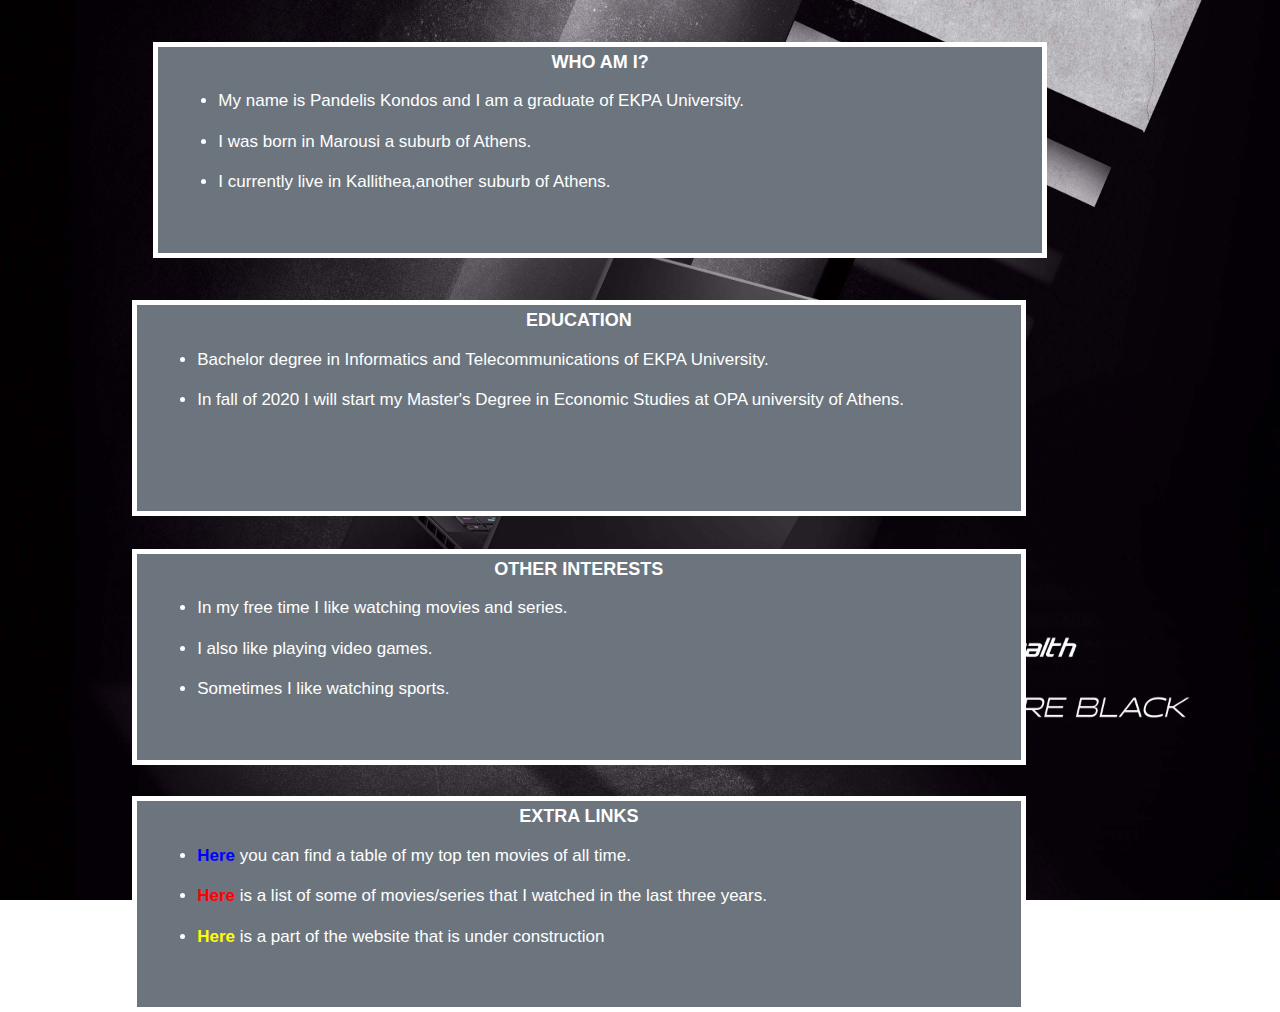
<file: index.html>
<!DOCTYPE html>
<html>
    <head>
        <title>My web page!</title>
        <meta name="viewport" content="width=device-width,initial-scale=1.0">
        <link rel="stylesheet" href="https://maxcdn.bootstrapcdn.com/bootstrap/4.0.0/css/bootstrap.min.css" integrity="sha384-Gn5384xqQ1aoWXA+058RXPxPg6fy4IWvTNh0E263XmFcJlSAwiGgFAW/dAiS6JXm" crossorigin="anonymous">
        <link rel="stylesheet" type="text/css" href="myindex.css" media="screen"/>

        <style>
            body {
                background-image: url('unnamed.jpg');
                background-repeat: no-repeat;
                background-attachment: fixed;
                background-size: 100% 100%;
            }

            @media screen and (max-width: 1696px){
                .container > div{
                    position: absolute;
                    background-color:#6C757E;
                    font-size:17px;
                    padding:9px;
                    text-align: left;
                    box-sizing:border-box;
                    border-style:solid;
                    border-color:white;
                    border-width:5px;
                    height:24%;
                    color:white;
                }


                @media screen and (max-width: 900px){
                      .container >div{
                        font-size:13px;
                        height: 24%;
                      }
                  }

                  @media screen and (max-width: 487px){
                        .container >div{
                          font-size:12.1px;
                          height:24%;
                        }
                    }

              @media screen and (max-width: 420px){
                    .container >div{
                      font-size:11px;
                      height:28%;
                    }

                    li {
                      margin:2px;
                    }
                }

              @media screen and (max-width: 340px){
                    .container >div{
                      font-size:10.5px;
                      height:28%;
                    }

                    li {
                      margin:2px;
                    }
                }

                @media screen and (max-width: 317px){
                      .container >div{
                        font-size:8.7px;
                        height: 28%;
                      }

                      li {
                        margin:2px;
                      }
                  }

                  @media screen and (max-width: 271px){
                        .container >div{
                          font-size:8.2px;
                          height: 28%;
                        }

                        li {
                          margin:2px;
                        }
                    }

              div h3{
                  text-transform: uppercase;
                  font-weight: 600;
                  text-align:center;
                  font-size: 18px;
              }

                #one {
                    position:absolute;
                    width: 69.8%;
                    left: 11.2%;
                    top:0.2%;
                    background: #6C757E;
                }

                #two {
                    position: absolute;
                    width: 69.8%;
                    left: 7.2%;
                    top: 28.88%;
                    background: #6C757E;
                }

                #three {
                  position: absolute;
                  width: 69.8%;
                  left: 7.2%;
                  top: 56.52%;
                  background: #6C757E;
                }

                #four {
                  position: absolute;
                  width: 69.8%;
                  left: 7.2%;
                  top: 84%;
                  background: #6C757E;
                }
            }
        </style>
      </head>
      <body>

          <div class="container">
              <div id="one">
                  <h3>Who am i?</h3>
                  <ul>
                      <li>My name is Pandelis Kondos and I am a graduate of EKPA University.</li>
                      <li>I was born in Marousi a suburb of Athens.</li>
                      <li>I currently live in Kallithea,another suburb of Athens.</li>
                  </ul>
              </div>

              <div id="two">
                  <h3>Education</h3>
                  <ul>
                      <li>Bachelor degree in Informatics and Telecommunications of EKPA University.</li>
                      <li>In fall of 2020 I will start my Master's Degree in Economic Studies at OPA university of Athens.</li>
                  </ul>
              </div>

              <div id="three">
                  <h3>Other interests</h3>
                  <ul>
                        <li>In my free time I like watching movies and series.</li>
                        <li>I also like playing video games.</li>
                        <li>Sometimes I like watching sports.</li>
                  </ul>
              </div>

              <div id="four">
                    <h3>Extra Links</h3>
                    <ul>
                        <li><a href="moviestop10.html" class="here-1">Here</a> you can find a table of my top ten movies of all time.</li>
                        <li><a href="pastmovies.html" class="here-2">Here</a> is a list of some of movies/series that I watched in the last three years.</li>
                        <li><a href="underconstruction.html" class="here-3">Here</a> is a part of the website that is under construction</li>
                    </ul>

              </div>
          </div>
      </body>
</html>
</file>
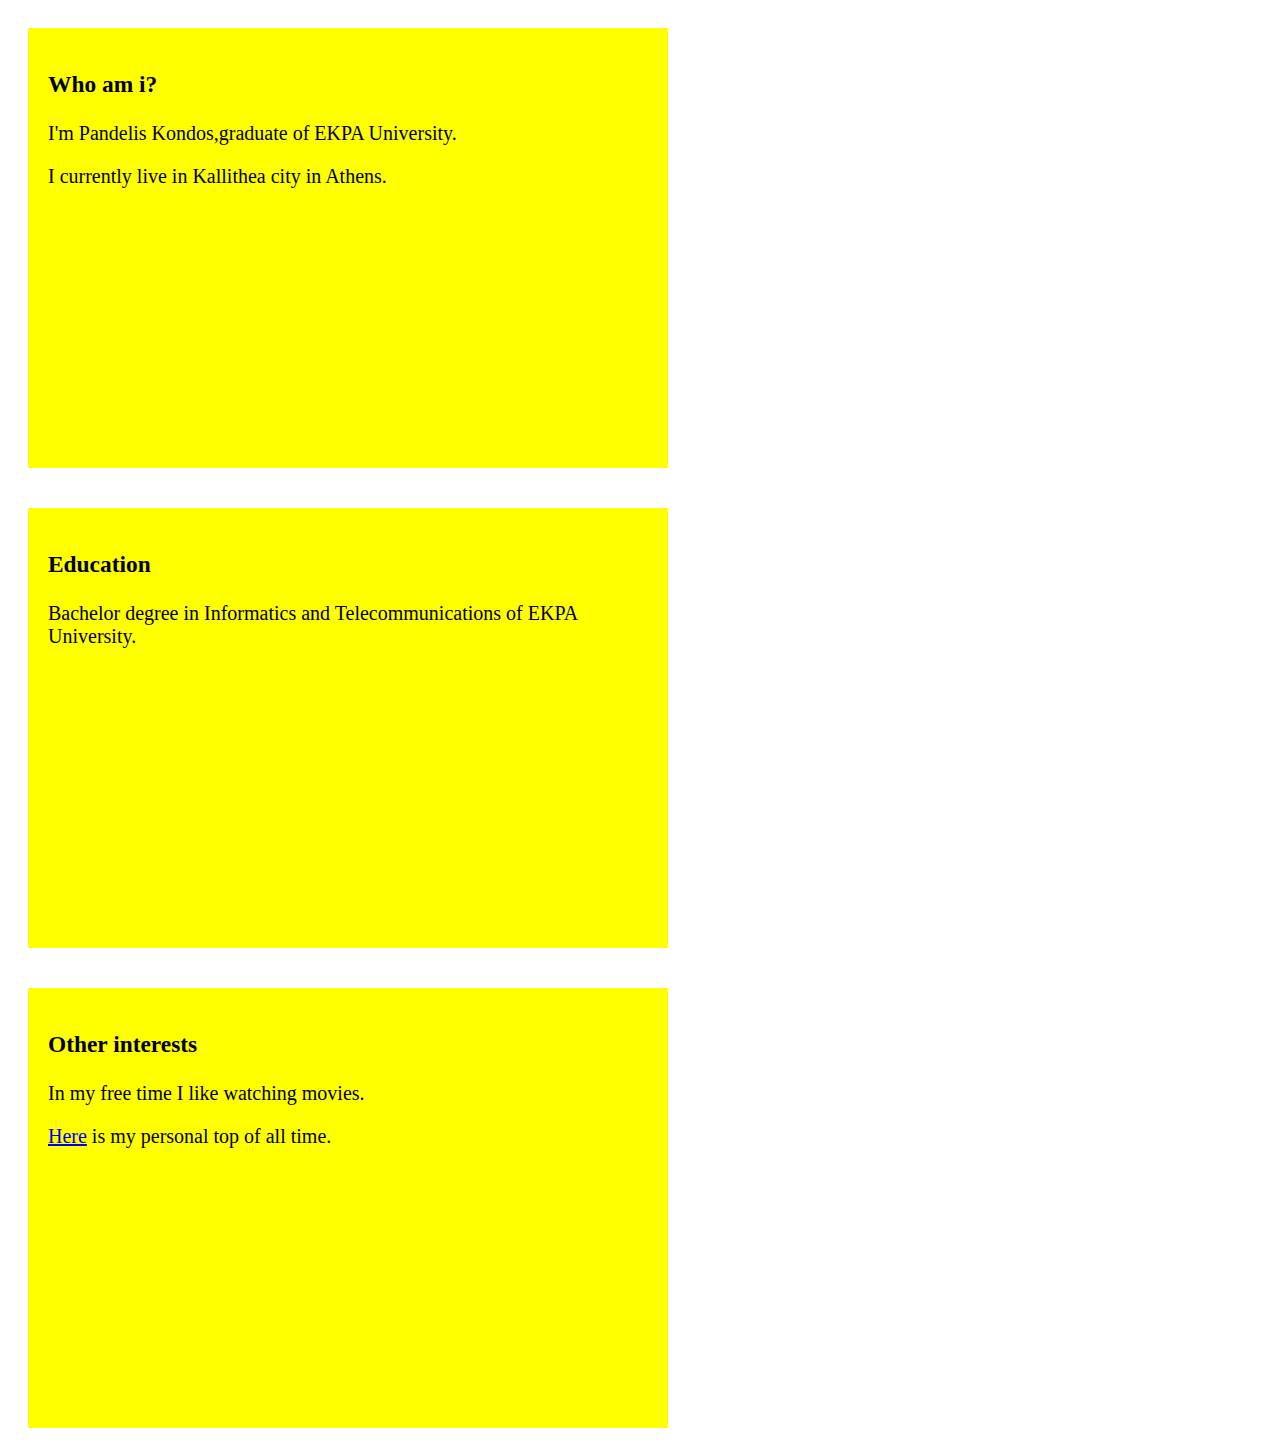
<file: project0/project0/index.html>
<!DOCTYPE html>
<html>
    <head>
        <title>My web page!</title>
        <meta name="viewport" content="width=device-width,initial-scale=1.0">
        <style>
            .container{
                display:flex;
                flex-wrap:wrap;
            }

            .container > div{
                background-color:yellow;
                font-size:20px;
                margin:20px;
                padding:20px;
                width:600px;
                height:400px;
            }
        </style>
      </head>
      <body>
          <div class="container">
              <div>
                  <h3 id="pinfo">Who am i?</h4>
                  <p>I'm Pandelis Kondos,graduate of EKPA University.</p>
                  <p>I currently live in Kallithea city in Athens.</p>
              </div>

              <div>
                  <h3 id="education">Education</h4>
                  <p>Bachelor degree in Informatics and Telecommunications of EKPA University.</p>
              </div>

              <div>
                  <h3 id="interests">Other interests</h4>
                  <p>In my free time I like watching movies.</p>
                  <p><a href="movies.html">Here</a> is my personal top of all time.</p>
              </div>
          </div>
      </body>
</html>
</file>
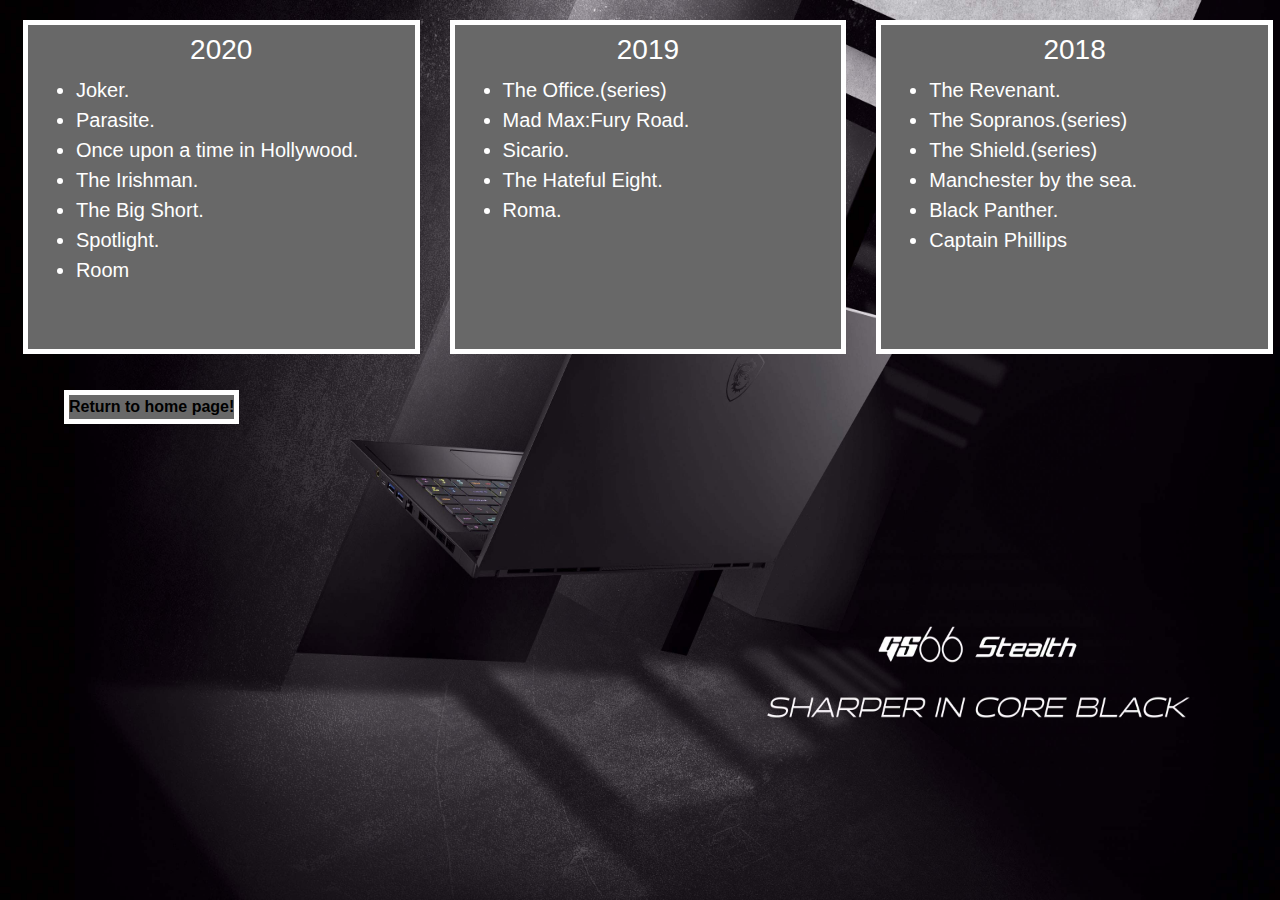
<file: movies2020.html>
<!DOCTYPE html>
<html>

		<head>
				<title>My web page!</title>
				<meta name="viewport" content="width=device-width,initial-scale=1.0">
				<link rel="stylesheet" href="https://maxcdn.bootstrapcdn.com/bootstrap/4.0.0/css/bootstrap.min.css" integrity="sha384-Gn5384xqQ1aoWXA+058RXPxPg6fy4IWvTNh0E263XmFcJlSAwiGgFAW/dAiS6JXm" crossorigin="anonymous">
				<link rel="stylesheet" type="text/css" href="movies2020.css" media="screen"/>

				<style>
					body {
						background-image: url('unnamed.jpg');
						background-repeat: no-repeat;
						background-attachment: fixed;
						background-size: 100% 100%;
					}
				</style>
		</head>
		<body>
				<div class="container-fluid">
						<a href="index.html" class="return">Return to home page!</a>
						<div class="row">
								<div class="col-lg">
										<div class="resizedbox">
												<h3>2020</h3>
												<ul>
														<li>Joker.</li>
														<li>Parasite.</li>
														<li>Once upon a time in Hollywood.</li>
														<li>The Irishman.</li>
														<li>The Big Short.</li>
														<li>Spotlight.</li>
														<li>Room</li>
													</ul>
										</div>
								</div>




								<div class="col-lg">
										<div class="resizedbox">
												<h3>2019</h3>
												<ul>
														<li>The Office.(series)</li>
														<li>Mad Max:Fury Road.</li>
														<li>Sicario.</li>
														<li>The Hateful Eight.</li>
														<li>Roma.</li>
												</ul>
										</div>
								</div>

								<div class="col-lg">
										<div class="resizedbox">
												<h3>2018</h3>
												<ul>
														<li>The Revenant.</li>
														<li>The Sopranos.(series)</li>
														<li>The Shield.(series)</li>
														<li>Manchester by the sea.</li>
														<li>Black Panther.</li>
														<li>Captain Phillips</li>
												</ul>
										</div>
								</div>

							</div>
					</div>

				</div>
		</body>
</html>
</file>
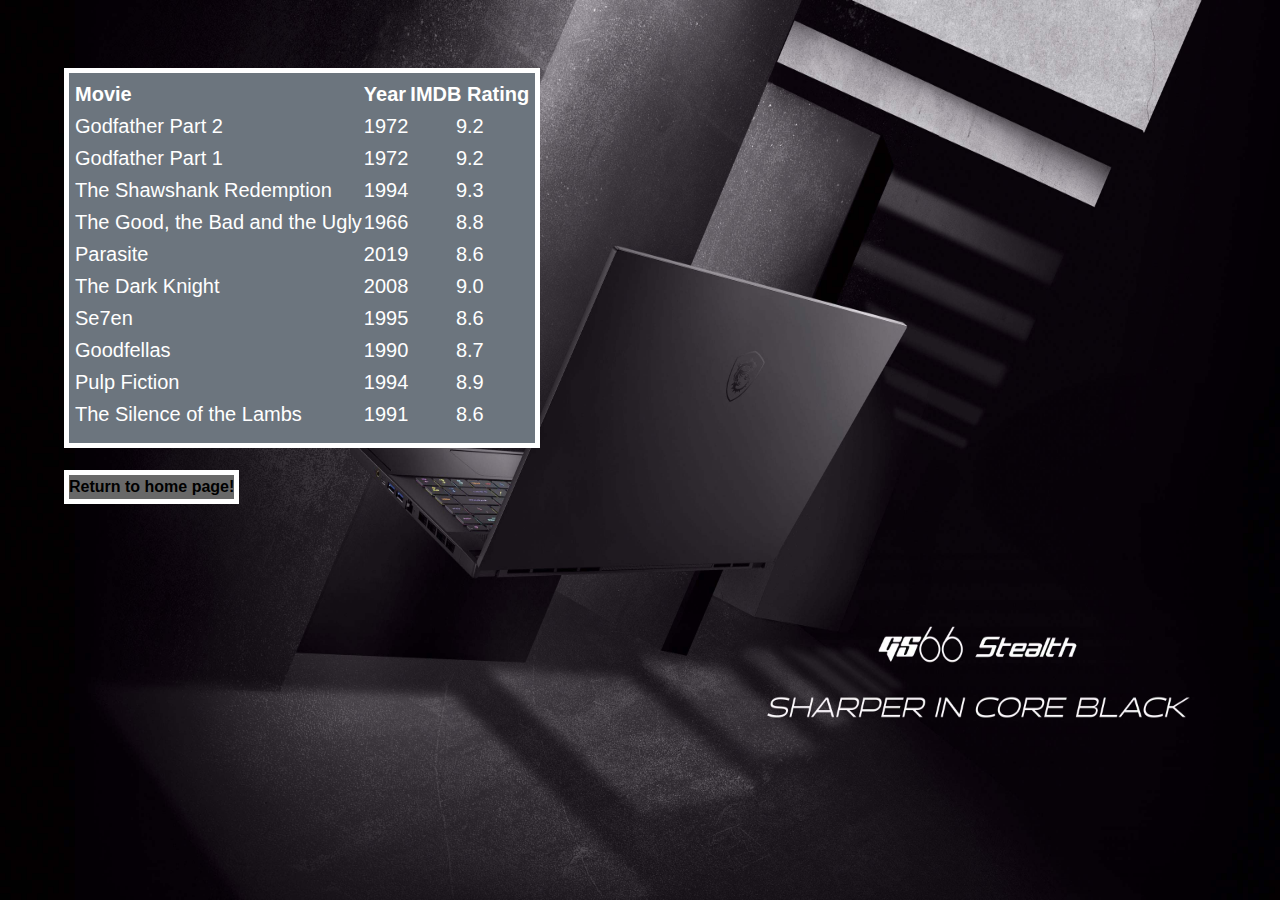
<file: moviestop10.html>
<!DOCTYPE html>
<html>

		<head>
				<title>My web page!</title>
				<meta name="viewport" content="width=device-width,initial-scale=1.0">
				<link rel="stylesheet" href="https://maxcdn.bootstrapcdn.com/bootstrap/4.0.0/css/bootstrap.min.css" integrity="sha384-Gn5384xqQ1aoWXA+058RXPxPg6fy4IWvTNh0E263XmFcJlSAwiGgFAW/dAiS6JXm" crossorigin="anonymous">
				<link rel="stylesheet" type="text/css" href="moviestop10.css" media="screen"/>

				<style>
					body {
						background-image: url('unnamed.jpg');
						background-repeat: no-repeat;
						background-attachment: fixed;
						background-size: 100% 100%;
					}
				</style>
		</head>
		<body>
				<div class="container">
					<div class="resizedbox">
						<table>

						<tr>
								<th>Movie</th>
								<th>Year</th>
								<th>IMDB Rating</th>
						</tr>


						<tr>
								<td>Godfather Part 2</td>
								<td>1972</td>
								<td class="imdb">9.2</td>
						</tr>


						<tr>
								<td>Godfather Part 1</td>
								<td>1972</td>
								<td class="imdb">9.2</td>
						</tr>

						<tr>
								<td>The Shawshank Redemption</td>
								<td>1994</td>
								<td class="imdb">9.3</td>
						</tr>

						<tr>
								<td>The Good, the Bad and the Ugly</td>
								<td>1966</td>
								<td class="imdb">8.8</td>
						</tr>

						<tr>
								<td>Parasite</td>
								<td>2019</td>
								<td class="imdb">8.6</td>
						</tr>

						<tr>
								<td>The Dark Knight</td>
								<td>2008</td>
								<td class="imdb">9.0</td>
						</tr>

						<tr>
								<td>Se7en</td>
								<td>1995</td>
								<td class="imdb">8.6</td>
						</tr>

						<tr>
								<td>Goodfellas</td>
								<td>1990</td>
								<td class="imdb">8.7</td>
						</tr>

						<tr>
								<td>Pulp Fiction</td>
								<td>1994</td>
								<td class="imdb">8.9</td>
						</tr>

						<tr>
								<td>The Silence of the Lambs</td>
								<td>1991</td>
								<td class="imdb">8.6</td>
						</tr>



					</table>
			</div>

			</div>
		<a href="index.html" class="return">Return to home page!</a>
		</body>
</html>
</file>
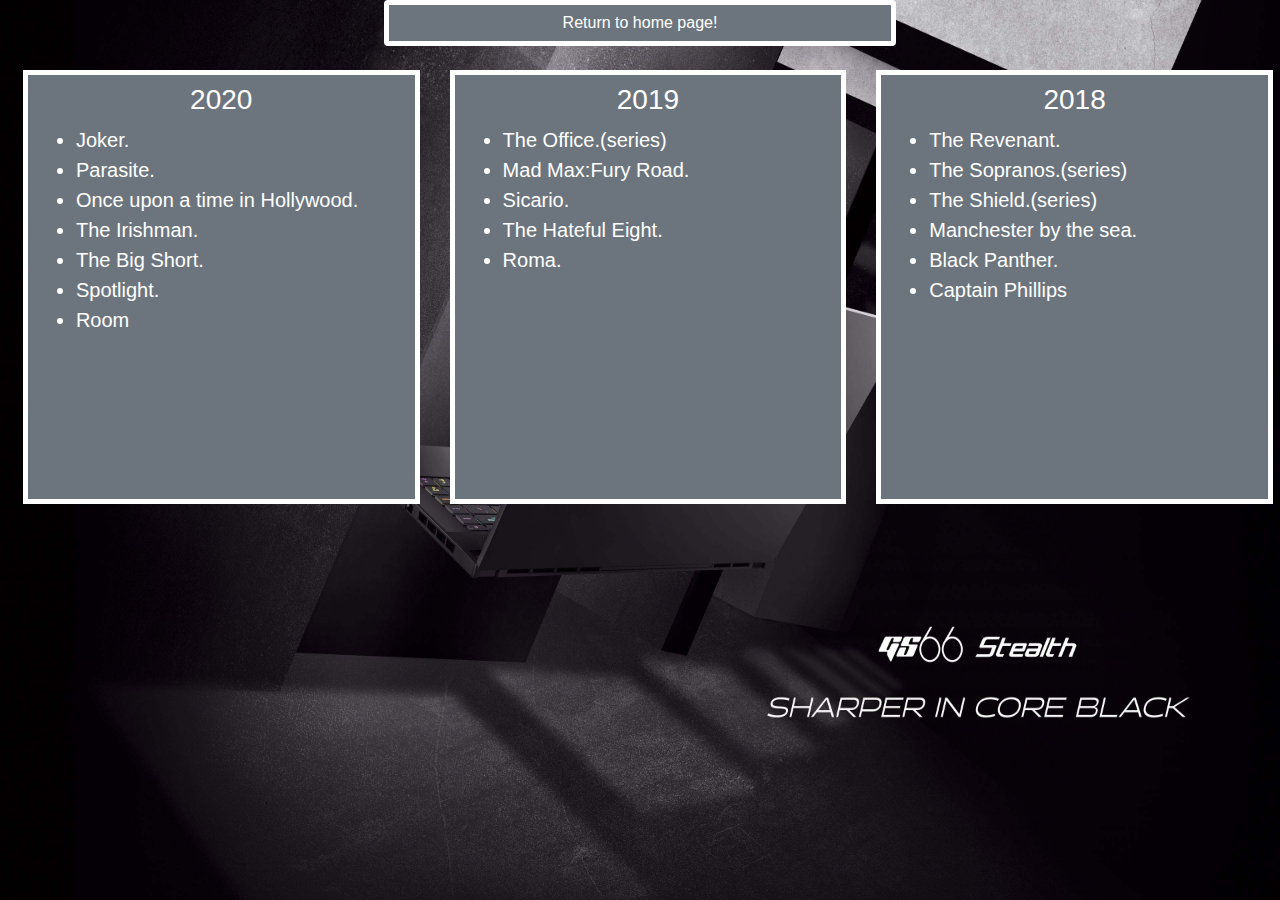
<file: pastmovies.html>
<!DOCTYPE html>
<html>

		<head>
				<title>My web page!</title>
				<meta name="viewport" content="width=device-width,initial-scale=1.0">
				<link rel="stylesheet" href="https://maxcdn.bootstrapcdn.com/bootstrap/4.0.0/css/bootstrap.min.css" integrity="sha384-Gn5384xqQ1aoWXA+058RXPxPg6fy4IWvTNh0E263XmFcJlSAwiGgFAW/dAiS6JXm" crossorigin="anonymous">
				<link rel="stylesheet" type="text/css" href="pastmovies.css" media="screen"/>

				<style>
					body {
						background-image: url('unnamed.jpg');
						background-repeat: no-repeat;
						background-attachment: fixed;
						background-size: 100% 100%;
					}
				</style>
		</head>
		<body>
				<div class="container-fluid">
					<a href="index.html" class="btn btn-secondary fixed-top">
							<span class="lg-view">Return to home page!</span>
							<span class="sm-view">Return!</span>
					</a>
						<div class="row">
								<div class="col-lg">
										<div class="resizedbox">
												<h3>2020</h3>
												<ul>
														<li>Joker.</li>
														<li>Parasite.</li>
														<li>Once upon a time in Hollywood.</li>
														<li>The Irishman.</li>
														<li>The Big Short.</li>
														<li>Spotlight.</li>
														<li>Room</li>
													</ul>
										</div>
								</div>




								<div class="col-lg">
										<div class="resizedbox">
												<h3>2019</h3>
												<ul>
														<li>The Office.(series)</li>
														<li>Mad Max:Fury Road.</li>
														<li>Sicario.</li>
														<li>The Hateful Eight.</li>
														<li>Roma.</li>
												</ul>
										</div>
								</div>

								<div class="col-lg">
										<div class="resizedbox">
												<h3>2018</h3>
												<ul>
														<li>The Revenant.</li>
														<li>The Sopranos.(series)</li>
														<li>The Shield.(series)</li>
														<li>Manchester by the sea.</li>
														<li>Black Panther.</li>
														<li>Captain Phillips</li>
												</ul>
										</div>
								</div>

							</div>
					</div>

				</div>
		</body>
</html>
</file>
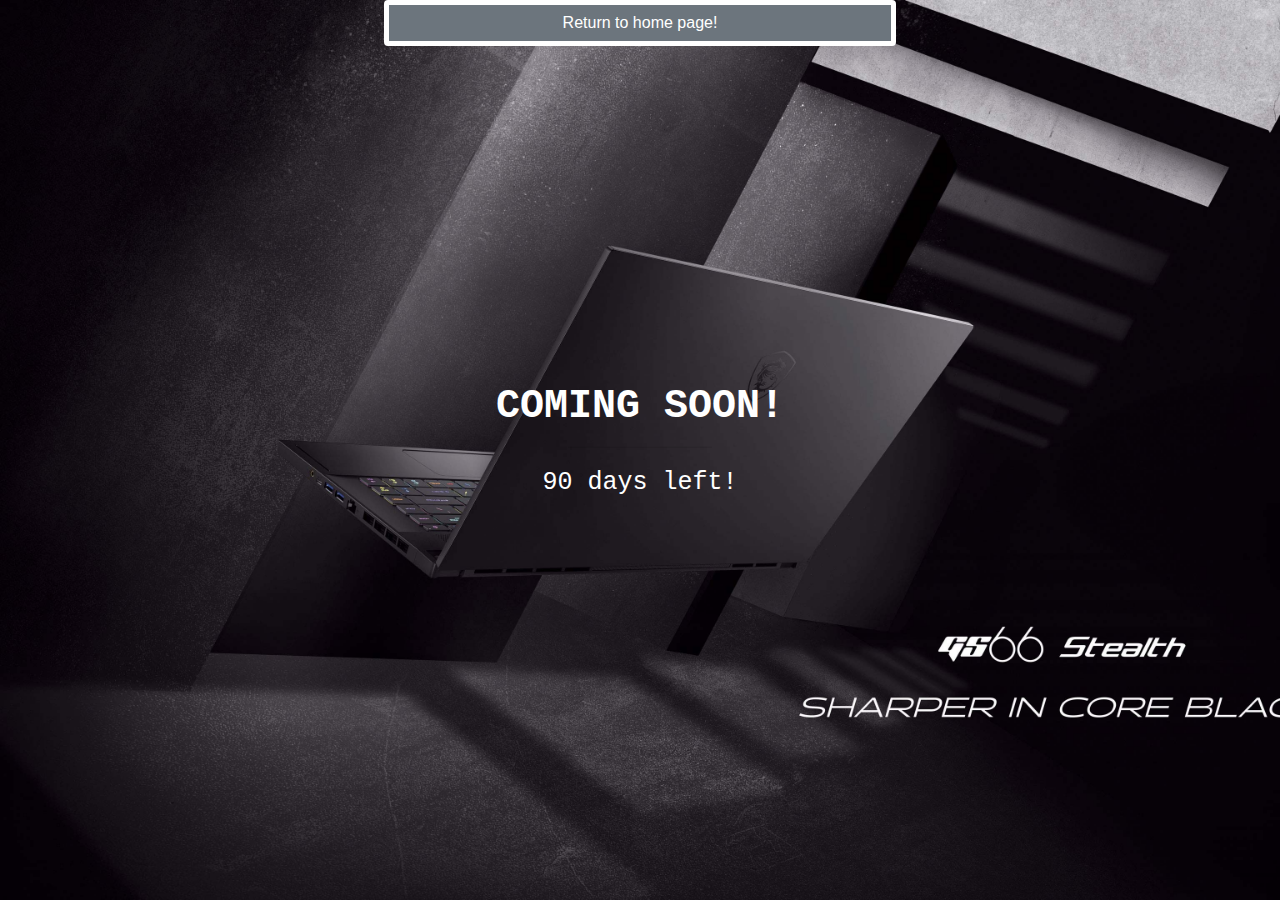
<file: underconstruction.html>
<!DOCTYPE html>
<html>
<head>
		<link rel="stylesheet" href="https://maxcdn.bootstrapcdn.com/bootstrap/4.0.0/css/bootstrap.min.css" integrity="sha384-Gn5384xqQ1aoWXA+058RXPxPg6fy4IWvTNh0E263XmFcJlSAwiGgFAW/dAiS6JXm" crossorigin="anonymous">
		<style>
		body,html{
			height:100%;
			margin:0;
		}

		.bgimg{
				background-image:url('unnamed.jpg');
				height:100%;
				background-position:center;
				background-size:cover;
				position:relative;
				color:white;
				font-family:"Courier New",Courier,monospace;
				font-size:25px;
		}

		.middle{
				position:absolute;
				top:50%;
				left:50%;
				transform:translate(-50%,-50%);
				text-align:center;
		}
		hr{
				margin:autp;
				width:50%;
		}

		.btn{
		  border-width:5px;
		  border-color:white;
		  width:40%;
		  margin-right:30%;
		  margin-left:30%;
		}

		h1{
			font-weight:900;
		}

		.lg-view{
				display:inline-block;
		 }

	 .sm-view{
			display:none;
		}

		@media screen and (max-width: 600px){
				.lg-view{
		     		display:none;
		     }

	     .sm-view{
				 	display:inline-block;
	    	}
		}
		</style>
</head>

<body>

<div class="bgimg">
		<div class="middle">
				<h1>COMING SOON!</h1>

				<hr>

				<p>90 days left!</p>
		</div>
</div>


<a href="index.html" class="btn btn-secondary fixed-top">
		<span class="lg-view">Return to home page!</span>
		<span class="sm-view">Return!</span>
</a>

</body>
</html>
</file>
<file: myindex.css>
.container {
  display: grid;
  grid-gap: 5rem;
  grid-template-columns: 400px 400px;
  display: flex;
  flex-wrap: wrap;
}

.container > div {
  position: absolute;
  background-color: #686868;
  font-size: 20px;
  margin: 20px;
  padding: 20px;
  text-align: left;
  width: 20%;
  box-sizing: border-box;
  border-style: solid;
  border-color: white;
  border-width: 5px;
  margin: 40px;
  height: 330px;
  color: white;
}

div h3 {
  text-transform: uppercase;
  font-weight: 900;
  text-align: center;
}

li {
  margin: 15px;
}

a, .here-3, .here-2, .here-1 {
  text-decoration: none;
  display: inline-block;
  text-align: center;
  color: black;
  font-weight: 900;
}

a:hover, .here-3:hover, .here-2:hover, .here-1:hover {
  background-color: white;
  color: black;
}

.here-1 {
  color: blue;
}

.here-2 {
  color: red;
}

.here-3 {
  color: yellow;
}

#one {
  top: 8px;
  left: 54px;
  margin-left: 10px;
  padding: 5px;
}

#two {
  top: 8px;
  right: 54px;
  margin-right: 10px;
  padding: 5px;
}

#three {
  bottom: 8px;
  left: 16px;
  margin-bottom: 10px;
  padding: 5px;
}

#four {
  bottom: 8px;
  right: 16px;
  margin-bottom: 10px;
  padding: 5px;
}

/*# sourceMappingURL=myindex.css.map */
</file>
<file: movies2020.css>
/*.container {
    display: grid;
    grid-gap: 5rem;
    grid-template-columns: 400px 400px;
    display:flex;
    flex-wrap:wrap;
}*/

.resizedbox{
    position: relative;
    background-color:#686868;
    font-size:20px;
    margin:20px;
    padding:8px;
    text-align: left;
    box-sizing:border-box;
    border-style:solid;
    border-color:white;
    border-width:5px;

    height:100%;
    color:white;

    /*top: 8px;
    left: 54px;
    margin-left:10px;
    margin-top:8px;
    padding:5px;*/
    width:100%;
    margin-left:2%;
}

@media (max-width: 992px) {
  .resizedbox{
      position: relative;
      background-color:#686868;
      font-size:20px;
      margin:40px;
      padding:8px;
      text-align: left;
      box-sizing:border-box;
      border-style:solid;
      border-color:white;
      border-width:5px;

      height:100%;
      color:white;
      margin-left:2%;

      /*top: 8px;
      left: 54px;
      margin-left:10px;
      margin-top:8px;
      padding:5px;*/


  }


  .col-lg{
    margin:2%;
  }

  a.return {
    position:relative;
    background-color:#686868;
    box-sizing:border-box;
    border-style:solid;
    border-color:white;
    border-width:5px;

          left:30px;
          top:3px;
    text-decoration: none;

    text-align: center;
    color: black;
    font-weight: 900;

    /* padding: 8px 16px;*/
  }
}


a {
  text-decoration: none;
  display: inline-block;
  text-align: center;
  color: black;
  font-weight: 900;

  /* padding: 8px 16px;*/
}

a:hover {
  background-color: white;
  color: black;
}

.return{
    position:absolute;
    background-color:#686868;
    box-sizing:border-box;
    border-style:solid;
    border-color:white;
    border-width:5px;

    left:64px;
    top:390px;

}

td.imdb{
    text-align:center;
}

td{
  margin:80px;
}
h3{
    text-align:center;
}


/*
@media (min-width: 768px) and (max-width: 991px) {
    .col-4 {
        height: 50%;
    }
}
@media (min-width: 992px) {
    .col-4 {
        height: 33%;
    }
}*/
/*
@media screen and (max-width: 900px){
      .container >div{
        font-size:18px;
        width:47.8%;
        height:320px;
      }
  }

@media screen and (max-width: 700px){
      .container >div{
        font-size:18px;
        width:47.8%;
      }
  }


@media screen and (max-width: 500px){
      .container >div{
        font-size:16px;
        width:41.8%;
      }
  }

  @media screen and (max-width: 300px){
        .container >div{
          font-size:14px;
          width:66.8%;
        }
    }
*/
</file>
<file: moviestop10.css>
.container {
    display: grid;
    grid-gap: 5rem;
    grid-template-columns: 400px 400px;
    display:flex;
    flex-wrap:wrap;
}

.resizedbox{
    position: absolute;
    background-color:#6C757E;
    font-size:20px;
    margin:20px;
    padding:20px;
    text-align: left;
    box-sizing:border-box;
    border-style:solid;
    border-color:white;
    border-width:5px;
    margin:60px;
    height:380px;
    color:white;

    top: 8px;
    left: 54px;
    margin-left:10px;
    padding:5px;
}

td.imdb{
    text-align:center;
}

td{
  margin:80px;
}


a {
  text-decoration: none;
  display: inline-block;
  text-align: center;
  color: black;
  font-weight: 900;
}

a:hover {
  background-color: white;
  color: black;
}

.return{
    position:absolute;
    background-color:#686868;
    box-sizing:border-box;
    border-style:solid;
    border-color:white;
    border-width:5px;

    left:64px;
    top:470px;
}

.btn{
  border-width:5px;
  border-color:white;
  width:40%;
  margin-right:30%;
  margin-left:30%;
}

.lg-view {
    display:inline-block;
}

.sm-view{
    display:none;
}


@media screen and (max-width: 598px){
      .container >div{
        font-size:16px;
      }

      .lg-view{
        display:none;
      }

      .sm-view{
        display:inline-block;
      }
  }

@media screen and (max-width: 429px){
        .container >div{
          font-size:14px;
        }

        .lg-view{
          display:none;
        }

        .sm-view{
          display:inline-block;
        }
    }

@media screen and (max-width: 327px){
          .container >div{
            font-size:12px;
          }

          .lg-view{
            display:none;
          }

          .sm-view{
            display:inline-block;
          }
}

@media screen and (max-width: 297px){
            .container >div{
              font-size:10px;
            }

            .lg-view{
              display:none;
            }

            .sm-view{
              display:inline-block;
            }
}
</file>
<file: pastmovies.css>
.resizedbox{
    position: relative;
    background-color:#6C757E;
    font-size:20px;
    margin:70px;
    padding:8px;
    text-align: left;
    box-sizing:border-box;
    border-style:solid;
    border-color:white;
    border-width:5px;

    height:100%;
    color:white;

    width:100%;
    margin-left:2%;
}

.btn{
  border-width:5px;
  border-color:white;
  width:40%;
  margin-right:30%;
  margin-left:30%;
}

h3{
    text-align:center;
}

.lg-view {
    display:inline-block;
}

.sm-view{
    display:none;
}

@media (max-width: 992px) {
  .resizedbox{
      position: relative;
      background-color:#6C757E;
      font-size:20px;
      margin:40px;
      padding:8px;
      text-align: left;
      box-sizing:border-box;
      border-style:solid;
      border-color:white;
      border-width:5px;

      height:100%;
      color:white;
      margin-left:2%;
  }


  .col-lg{
    margin:2%;
  }

  td.imdb{
    text-align:center;
  }

  td{
    margin:80px;
  }

  h3{
    text-align:center;
  }

  .lg-view{
    display:none;
  }

  .sm-view{
    display:inline-block;
  }

}
</file>
